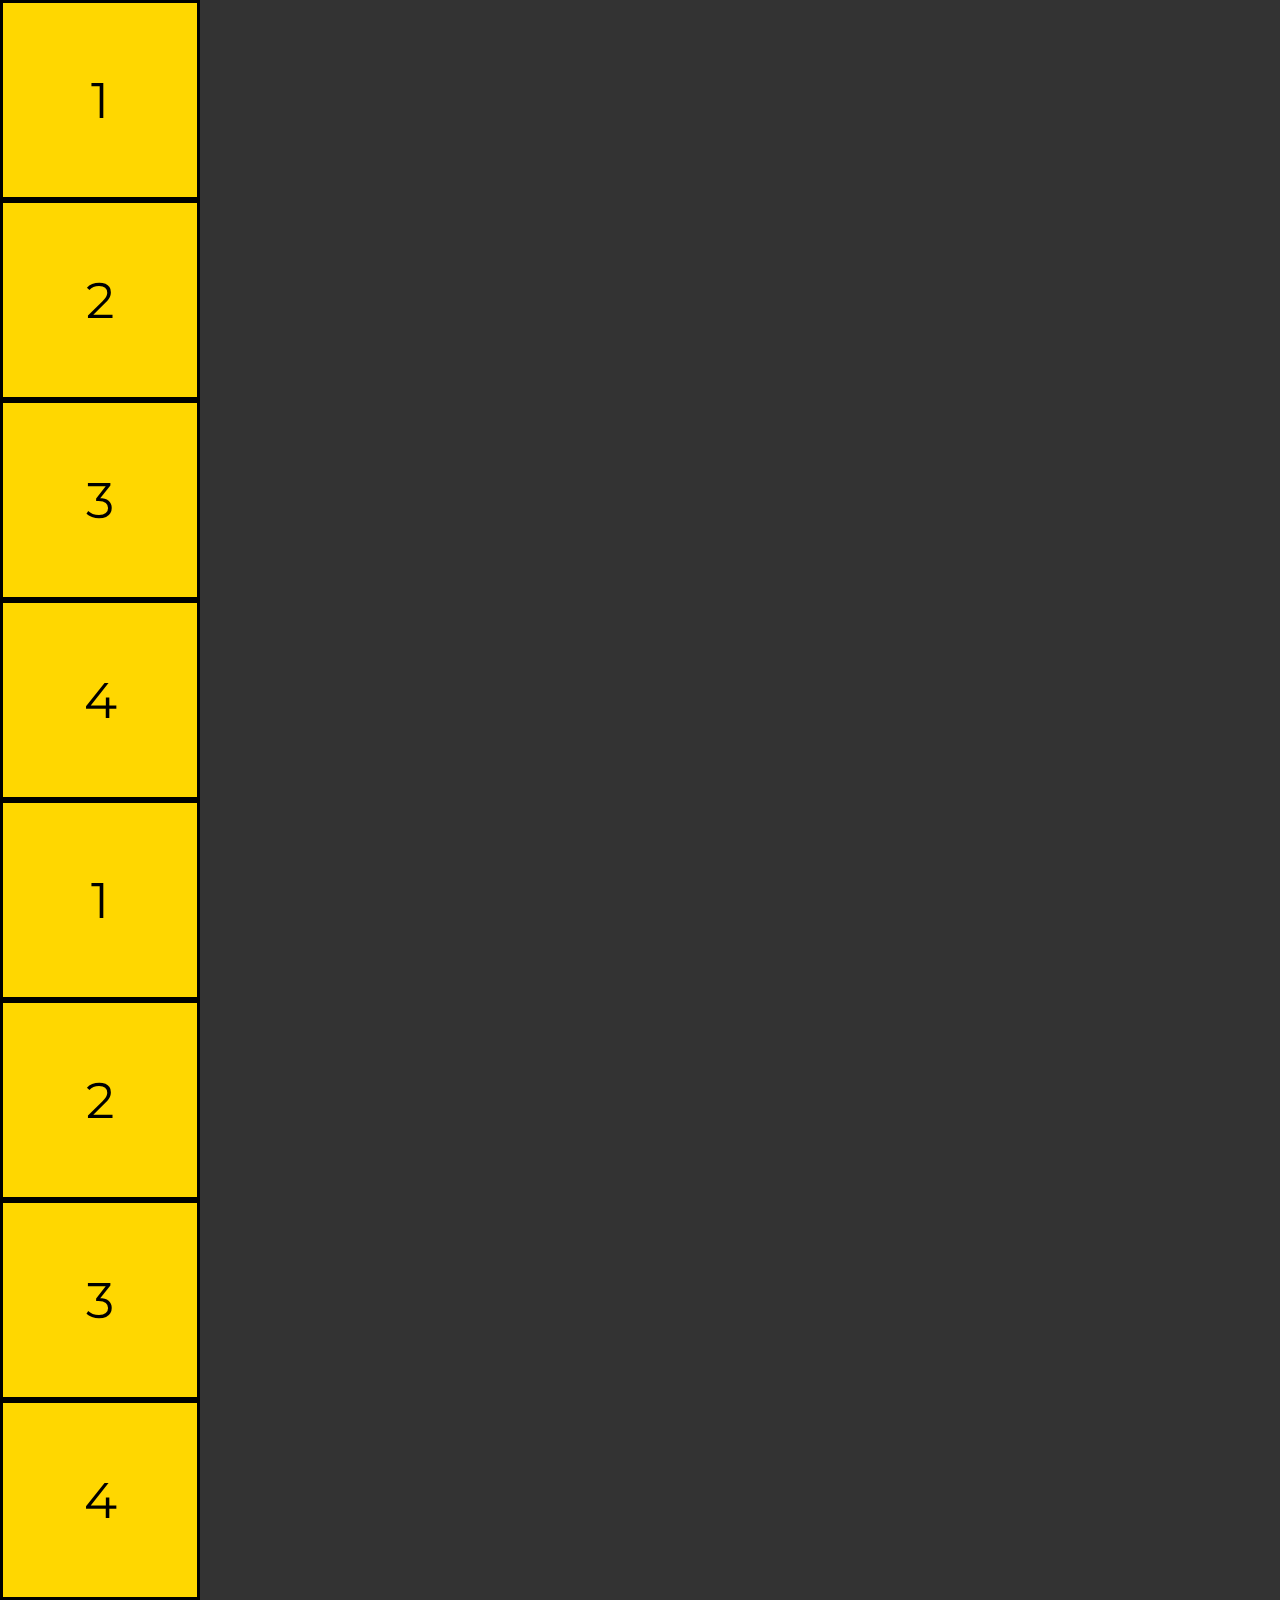
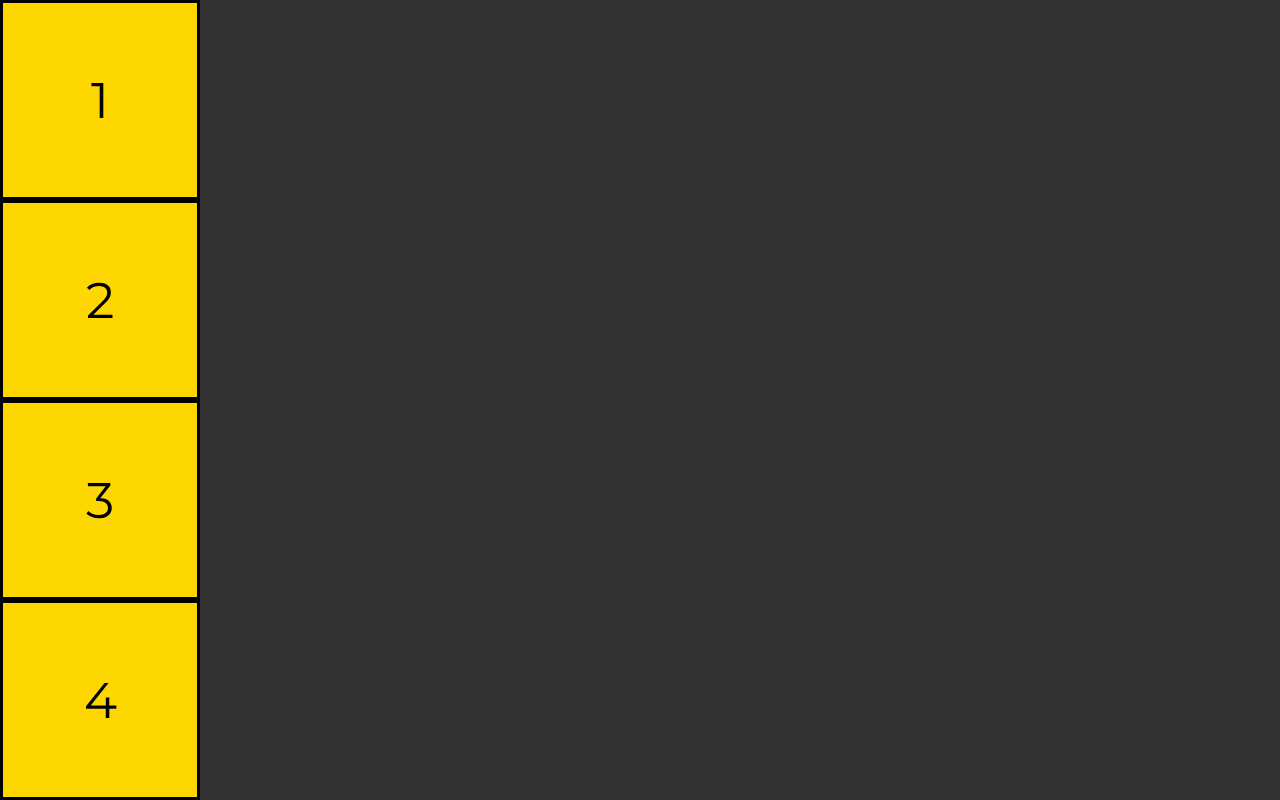
<file: 04. Flexbox/Flexbox - zadanie 1/index.html>
<!DOCTYPE html>
<html lang="en">

<head>
    <meta charset="UTF-8">
    <meta name="viewport" content="width=device-width, initial-scale=1.0">
    <title>MMC School</title>
    <link rel="preconnect" href="https://fonts.gstatic.com">
    <link href="https://fonts.googleapis.com/css2?family=Montserrat&display=swap" rel="stylesheet">
    <link rel="stylesheet" href="css/style.css">
</head>

<body>
    <!-- Kwadraty w pierwszej sekcji ułóż w rzędzie. -->
    <section class="one">
        <div class="square">1</div>
        <div class="square">2</div>
        <div class="square">3</div>
        <div class="square">4</div>
    </section>
    <!-- Kwadraty w drugiej sekcji ułóż w rzędzie, ale odwróć ich kolejność i zadbaj o to, aby łamały się do nowej linii, kiedy nie będzie dla nich miejsca. -->
    <section class="two">
        <div class="square">1</div>
        <div class="square">2</div>
        <div class="square">3</div>
        <div class="square">4</div>
    </section>
    <!-- Kwadraty w trzeciej sekcji mają być wyświetlane w wikoku kolumnowym, w odwróconej kolejności. -->
    <section class="three">
        <div class="square">1</div>
        <div class="square">2</div>
        <div class="square">3</div>
        <div class="square">4</div>
    </section>

</body>

</html>
</file>
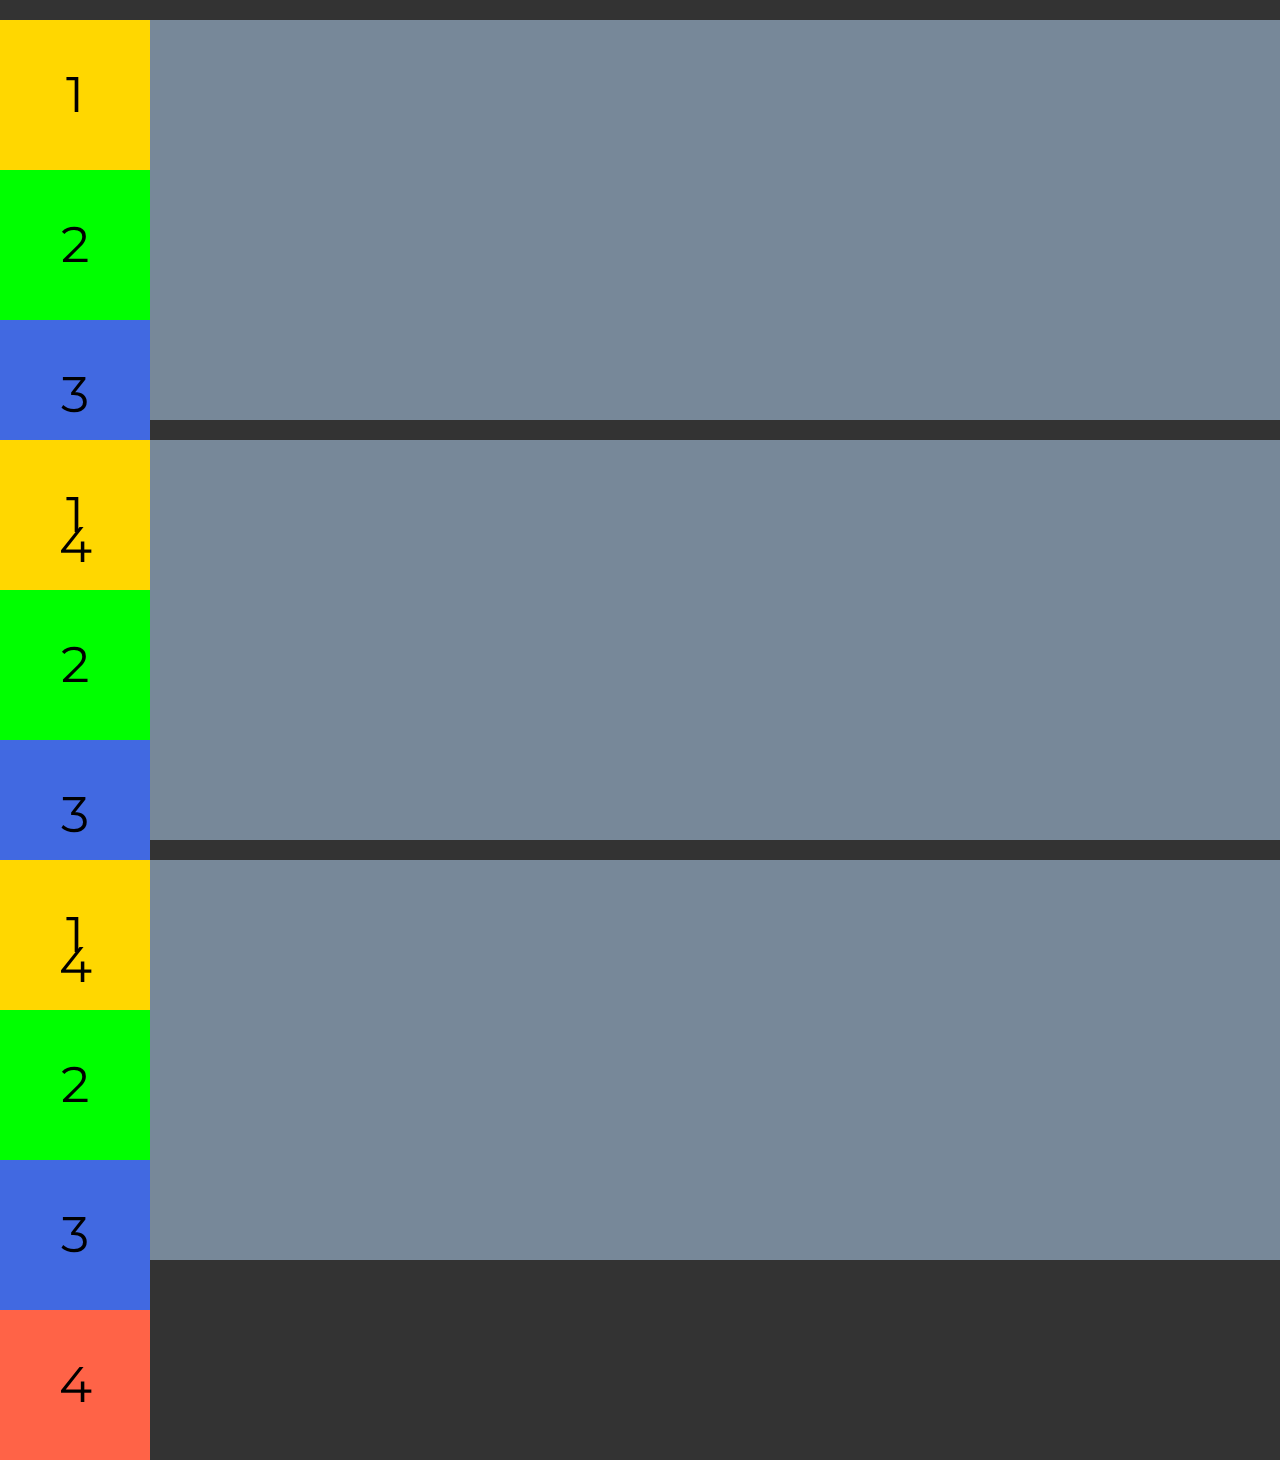
<file: 04. Flexbox/Flexbox - zadanie 2/index.html>
<!DOCTYPE html>
<html lang="en">

<head>
    <meta charset="UTF-8">
    <meta name="viewport" content="width=device-width, initial-scale=1.0">
    <title>MMC School</title>
    <link rel="preconnect" href="https://fonts.gstatic.com">
    <link href="https://fonts.googleapis.com/css2?family=Montserrat&display=swap" rel="stylesheet">
    <link rel="stylesheet" href="css/style.css">
</head>

<body>

    <!-- wyśrodkuj elementy na osi X oraz Y -->
    <section class="first">
        <div class="square one">1</div>
        <div class="square two">2</div>
        <div class="square three">3</div>
        <div class="square four">4</div>
    </section>
    <!-- 
    ułóż elementy kolumnowo
    elementy nie mogą wyciekać poza swoją sekcję
    elementy mają być przyklejone do dołu na osi Y
    elementy mają być przyklejone do prawej krawędzi na osi X
    -->
    <section class="second">
        <div class="square one">1</div>
        <div class="square two">2</div>
        <div class="square three">3</div>
        <div class="square four">4</div>
    </section>
    <!-- 
    elementy mają być ułożone w rzędzie w odwrotnej kolejności
    elementy mają być wyśrodkowane na osi Y
    elementy mają mieć równą przestrzeń pomiędzy nimi 
     -->
    <section class="third">
        <div class="square one">1</div>
        <div class="square two">2</div>
        <div class="square three">3</div>
        <div class="square four">4</div>
    </section>


</body>

</html>
</file>
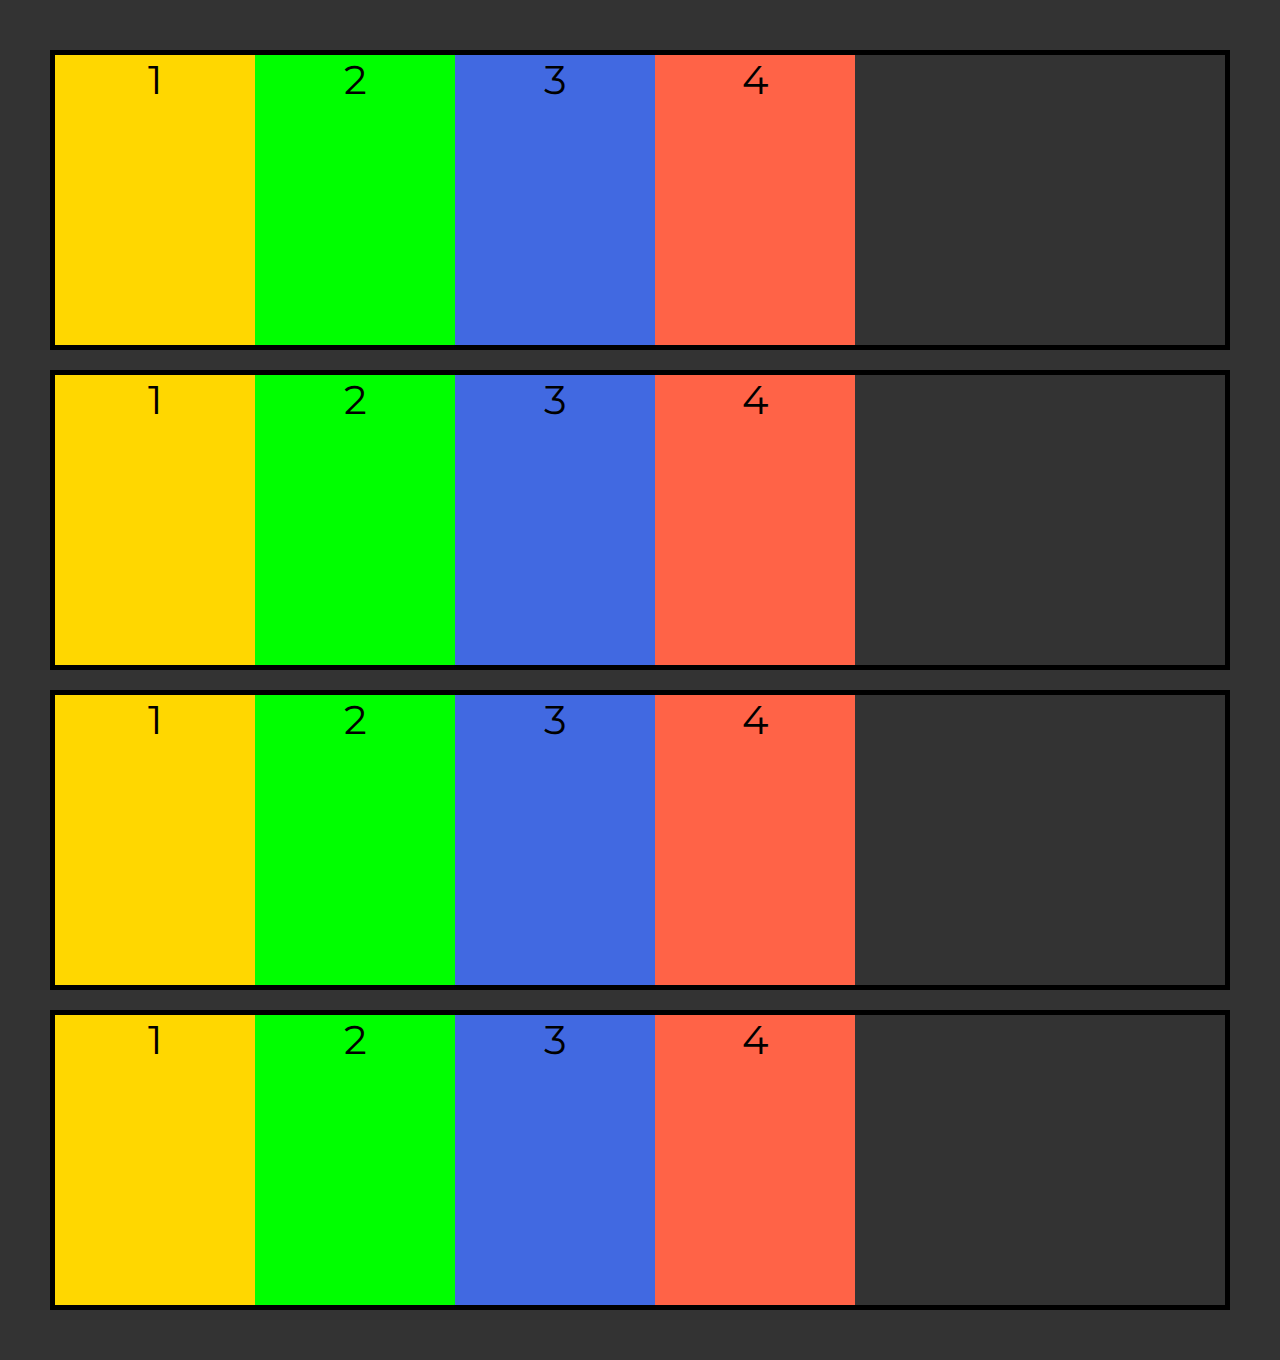
<file: 04. Flexbox/Flexbox - zadanie 3/index.html>
<!DOCTYPE html>
<html lang="en">

<head>
    <meta charset="UTF-8">
    <meta name="viewport" content="width=device-width, initial-scale=1.0">
    <title>MMC School</title>
    <link rel="preconnect" href="https://fonts.gstatic.com">
    <link href="https://fonts.googleapis.com/css2?family=Montserrat&display=swap" rel="stylesheet">
    <link rel="stylesheet" href="css/style.css">
</head>

<body>

    <!-- 
        ułóż elementy w widoku kolumnowym
        drugi i czwarty element mają urosnąć (trzeba im włączyć taką możliwość)
    -->
    <section class="first">
        <div class="square one">1</div>
        <div class="square two">2</div>
        <div class="square three">3</div>
        <div class="square four">4</div>
    </section>
    <!-- 
        elementy mają być wyśrodkowane na osi Y
        elementy mają mieć przestrzeń wokół nich
     -->
    <section class="second">
        <div class="square one">1</div>
        <div class="square two">2</div>
        <div class="square three">3</div>
        <div class="square four">4</div>
    </section>
    <!-- 
        ułoż elementy w kolejności: 3 4 2 1
        element 1 i 4 mają mieć włączoną możliwość wzrostu
        element 4 ma urosnąć 3x bardziej, niż element 1
     -->
    <section class="third">
        <div class="square one">1</div>
        <div class="square two">2</div>
        <div class="square three">3</div>
        <div class="square four">4</div>
    </section>

    <!-- 
        elementy mają być ułożone w rzędzie, kolejność odwrócona        
        wszystkie elementy mają być przyklejone do dołu na osi Y 
        odwołaj się do samego DIV-a .two i ustaw go na górze osi Y
        odwołaj się do samego DIV-a .three i ustaw go na środku osi Y
    -->
    <section class="fourth">
        <div class="square one">1</div>
        <div class="square two">2</div>
        <div class="square three">3</div>
        <div class="square four">4</div>
    </section>



</body>

</html>
</file>
<file: 04. Flexbox/Flexbox - zadanie 1/css/style.css>
* {
    box-sizing: border-box;
    margin: 0;
    padding: 0;
}

body {
    font-family: 'Montserrat', sans-serif;
    background-color: #333;
}

.square {
    display: flex;
    justify-content: center;
    align-items: center;
    width: 200px;
    height: 200px;
    font-size: 50px;
    background-color: gold;
    border: 3px solid black;
}
</file>
<file: 04. Flexbox/Flexbox - zadanie 2/css/style.css>
* {
	box-sizing: border-box;
	margin: 0;
	padding: 0;
}

body {
	font-family: 'Montserrat', sans-serif;
	background-color: #333;
	font-size: 50px;
}

section {
	margin: 20px 0;
	height: 400px;
	background-color: #789;
}

.square {
	width: 150px;
	height: 150px;
	line-height: 150px;
	text-align: center;
}

.one {
	background-color: gold;
}

.two {
	background-color: lime;
}

.three {
	background-color: royalblue;
}

.four {
	background-color: tomato;
}
</file>
<file: 04. Flexbox/Flexbox - zadanie 3/css/style.css>
* {
    box-sizing: border-box;
    margin: 0;
    padding: 0;
}

body {
    margin: 50px;
    font-family: 'Montserrat', sans-serif;
    background-color: #333;
    font-size: 40px;
}

section {
    display: flex;
    margin: 20px 0;
    height: 300px;
    border: 5px solid black;
}

.square {
    width: 200px;
    text-align: center;
}

.one {
    background-color: gold;
}

.two {
    background-color: lime;
}

.three {
    background-color: royalblue;
}

.four {
    background-color: tomato;
}
</file>
